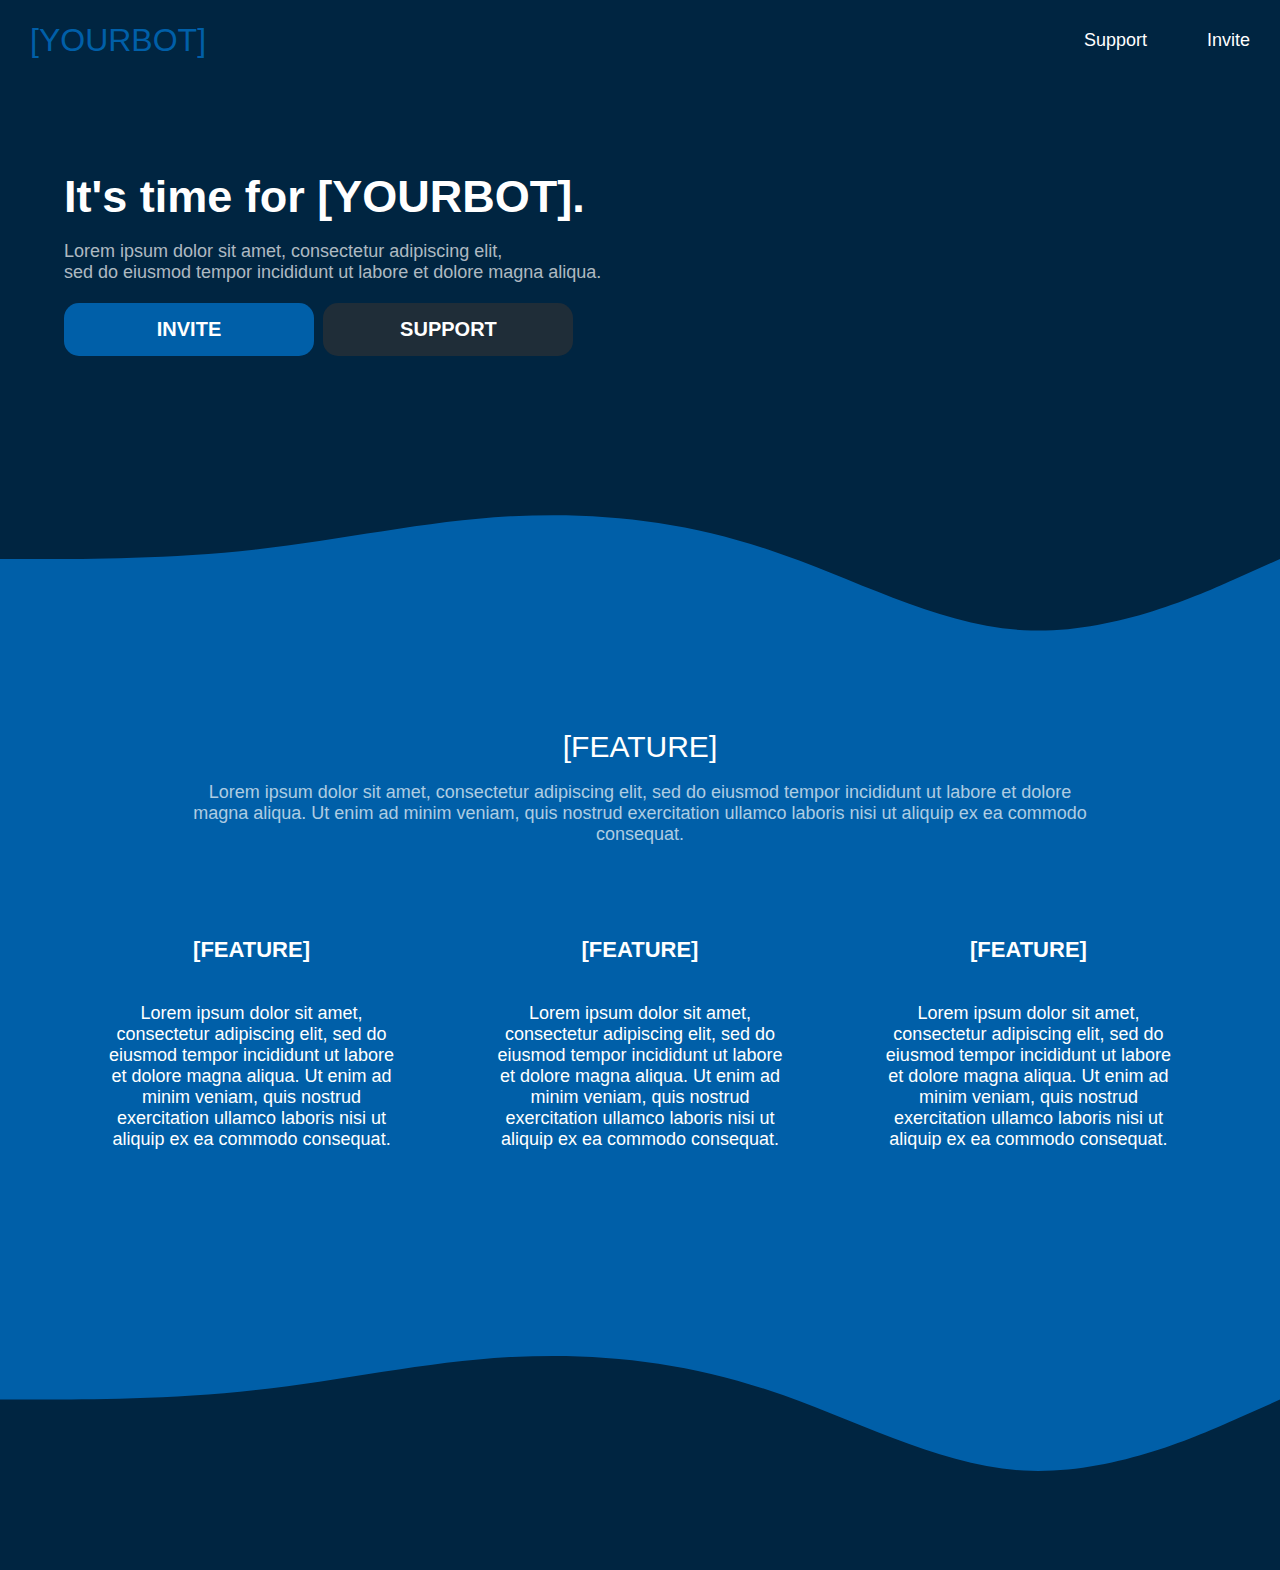
<file: index.html>
<!DOCTYPE html>
<html lang="en">

<head>
    <link rel="icon" href="data/assets/[FAVICON]">
    <link rel="stylesheet" type="text/css" href="data/css/index.css">
    <meta name="viewport" content="width=device-width, initial-scale=1.0">
    <title>Discord bot</title>
</head>

<body>
    <header id="header">
        <a id="name" href="index.html">[YOURBOT]</a>
        <input id="menu-btn" class="menu-btn" type="checkbox" />
        <label class="menu-icon" for="menu-btn">
            <span class="navicon"></span>
        </label>
        <ul id="menu">
            <li><a class="menu-link" href="[SUPPORTLINK]">Support</a></li>
            <li><a class="menu-link" href="[BOTINVITELINK]">Invite</a></li>
        </ul>
    </header>
    <div id="hold"></div>
    <div id="main">
        <a id="main-text">It's time for [YOURBOT].</a>
        <br><br>
        <a id="main-second-text">
            Lorem ipsum dolor sit amet, consectetur adipiscing elit,<br> sed do eiusmod tempor incididunt ut labore
            et
            dolore magna aliqua.
        </a>
        <div>
            <a id="main-button1" href="[BOTINVITELINK]">INVITE</a>
            <a id="main-button2" href="[SUPPORTLINK]">SUPPORT</a>
        </div>
    </div>
    <img id="waves" src="data/assets/wave.svg">
    <div id="second-text">
        <p id="second-text-main">[FEATURE]</p>
        <br>
        <p id="second-text-second">Lorem ipsum dolor sit amet, consectetur adipiscing elit, sed do eiusmod tempor
            incididunt ut
            labore et
            dolore magna aliqua. Ut enim ad minim veniam, quis nostrud exercitation ullamco laboris nisi
            ut
            aliquip
            ex ea commodo consequat.</p>
    </div>
    <div id="row">
        <div class="column">
            <div class="card">
                <div class="container">
                    <p class="container-t1">[FEATURE]</p>
                    <p class="container-t2">
                        Lorem ipsum dolor sit amet, consectetur adipiscing elit, sed do eiusmod tempor incididunt ut
                        labore et
                        dolore magna aliqua. Ut enim ad minim veniam, quis nostrud exercitation ullamco laboris nisi
                        ut
                        aliquip
                        ex ea commodo consequat.
                    </p>
                </div>
            </div>
        </div>

        <div class="column">
            <div class="card">
                <div class="container">
                    <p class="container-t1">[FEATURE]</p>
                    <p class="container-t2">
                        Lorem ipsum dolor sit amet, consectetur adipiscing elit, sed do eiusmod tempor incididunt ut
                        labore et
                        dolore magna aliqua. Ut enim ad minim veniam, quis nostrud exercitation ullamco laboris nisi
                        ut
                        aliquip
                        ex ea commodo consequat.
                    </p>
                </div>
            </div>
        </div>

        <div class="column">
            <div class="card2">
                <div class="container">
                    <p class="container-t1">[FEATURE]</p>
                    <p class="container-t2">
                        Lorem ipsum dolor sit amet, consectetur adipiscing elit, sed do eiusmod tempor incididunt ut
                        labore et
                        dolore magna aliqua. Ut enim ad minim veniam, quis nostrud exercitation ullamco laboris nisi
                        ut
                        aliquip
                        ex ea commodo consequat.
                    </p>
                </div>
            </div>
        </div>
    </div>
    <div id="footer">
        <img id="waves2" src="data/assets/wave2.svg">
    </div>
</body>

</html>
</file>
<file: data/css/index.css>
* {
    font-family: sans-serif;
    text-decoration: none;
    margin: 0;
    padding: 0;
    color: white;
    user-select: none;
}

html {
    scroll-behavior: smooth;
    box-sizing: border-box;
}

html::-webkit-scrollbar {
    width: 10px;
}

html::-webkit-scrollbar-track {
    background: #001220;
    box-shadow: inset 0 0 6px rgba(0, 0, 0, 0.3);
}

html::-webkit-scrollbar-thumb {
    background: #424242;
    border-radius: 2px;
}

#header {
    background-color: #002541;
    position: fixed;
    width: 100%;
    z-index: 3;
}

#header ul {
    margin: 0;
    padding: 0;
    list-style: none;
    overflow: hidden;
}

#header li a {
    display: block;
    padding: 20px 20px;
    text-decoration: none;
    font-size: 18px;
}

#header li a:hover {
    color: #005FA8;
}

#header #name {
    display: block;
    float: left;
    font-size: 2em;
    padding: 22px 30px;
    text-decoration: none;
}

.menu-link {
    transition-duration: 0.4s;
}

#header #name:hover {
    transition-duration: 0.4s;
    color: #005FA8;
}

#header #menu {
    clear: both;
    max-height: 0;
    transition: max-height .2s ease-out;
}

#header .menu-icon {
    cursor: pointer;
    float: right;
    padding: 40px 20px;
    position: relative;
    user-select: none;
}

#header .menu-icon .navicon {
    background: #333;
    display: block;
    height: 2px;
    position: relative;
    transition: background .2s ease-out;
    width: 18px;
}

#header .menu-icon .navicon:before,
#header .menu-icon .navicon:after {
    background: #333;
    content: '';
    display: block;
    height: 100%;
    position: absolute;
    transition: all .2s ease-out;
    width: 100%;
}

#header .menu-icon .navicon:before {
    top: 5px;
}

#header .menu-icon .navicon:after {
    top: -5px;
}

#header .menu-btn {
    display: none;
}

#header .menu-btn:checked~#menu {
    max-height: 240px;
}

#header .menu-btn:checked~.menu-icon .navicon {
    background: transparent;
}

#header .menu-btn:checked~.menu-icon .navicon:before {
    transform: rotate(-45deg);
}

#header .menu-btn:checked~.menu-icon .navicon:after {
    transform: rotate(45deg);
}

#header .menu-btn:checked~.menu-icon:not(.steps) .navicon:before,
#header .menu-btn:checked~.menu-icon:not(.steps) .navicon:after {
    top: 0;
}

@media (min-width: 48em) {
    #header li {
        float: left;
    }

    #header li a {
        padding: 30px 30px;
    }

    #header #menu {
        clear: none;
        float: right;
        max-height: none;
    }

    #header .menu-icon {
        display: none;
    }
}

#hold {
    height: 81px;
    width: 100%;
}

#main {
    background-color: #002541;
    padding-left: 5%;
    padding-top: 7%;
    padding-bottom: 7%;
}

#main-text {
    font-size: 45px;
    font-weight: bold;
}

#main-second-text {
    font-size: 18px;
    color: rgba(255, 255, 255, 0.685);
}

#main-button1 {
    transition-duration: 0.4s;
    background-color: #005FA8;
    display: inline-block;
    font-weight: bold;
    text-align: center;
    font-size: 20px;
    padding-top: 15px;
    padding-bottom: 15px;
    width: 250px;
    margin-right: 5px;
    margin-top: 20px;
    border-radius: 15px;
}

#main-button1:hover {
    transition-duration: 0.4s;
    background-color: #005FA8;
    box-shadow: 0 0 5px #005FA8, 0 0 25px #005FA8, 0 0 25px #005FA8;
}

#main-button2 {
    transition-duration: 0.4s;
    background-color: #1f2d38;
    display: inline-block;
    font-weight: bold;
    text-align: center;
    font-size: 20px;
    padding-top: 15px;
    padding-bottom: 15px;
    width: 250px;
    margin-top: 20px;
    border-radius: 15px;
}

#main-button2:hover {
    transition-duration: 0.4s;
    background-color: #1f2d38;
    box-shadow: 0 0 5px #1f2d38, 0 0 25px #1f2d38, 0 0 25px #1f2d38;
}

#waves {
    display: block;
    background-color: #005FA8;
}


#second-text {
    text-align: center;
    background-color: #005FA8;
}

#second-text-main {
    font-size: 30px;
}

#second-text-second {
    margin-left: 15%;
    margin-right: 15%;
    font-size: 18px;
    color: rgba(255, 255, 255, 0.685);
}

#row {
    background-color: #005FA8;
    padding-top: 5%;
    text-align: center;
}

*,
*:before,
*:after {
    box-sizing: inherit;
}

.column {
    text-align: center;
    display: inline-block;
    width: 30%;
    margin-bottom: 16px;
    padding: 0 8px;
}

.card {
    margin: 8px;
}

.card2 {
    margin: 8px;
    margin-bottom: 100px;
}

.container {
    padding: 0 16px;
    text-align: center;
}

.container::after,
#row::after {
    content: "";
    clear: both;
    display: table;
}

@media screen and (max-width: 48em) {
    .column {
        width: 100%;
        display: block;
    }
}

.container-t1 {
    font-size: 22px;
    font-weight: bold;
    padding: 20px 10px;

}

.container-t2 {
    padding: 20px 10px;
    font-size: 18px;
}

#waves2 {
    display: block;
    background-color: #002541;
}

#footer {
    position: relative;
    text-align: center;
    color: white;
}
</file>
